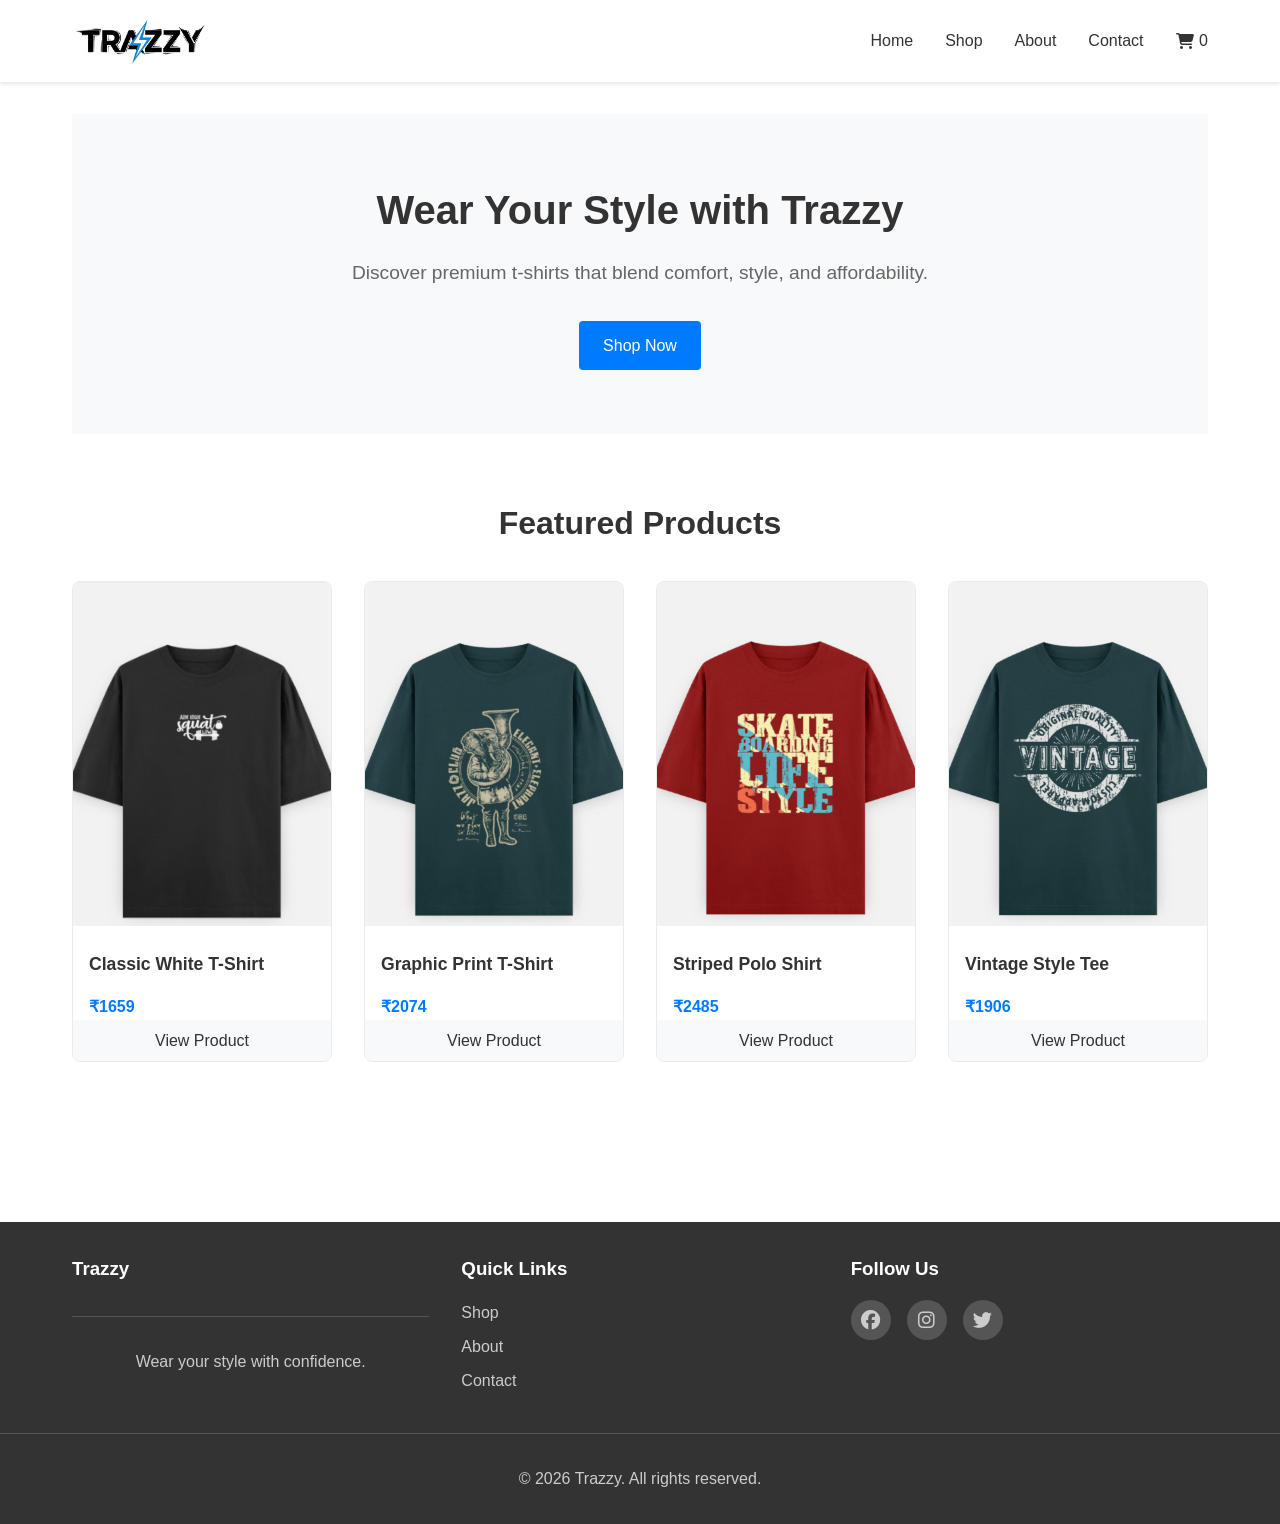
<file: index.html>
<!DOCTYPE html>
<html lang="en">
<head>
    <meta charset="UTF-8">
    <meta name="viewport" content="width=device-width, initial-scale=1.0">
    <meta name="google-site-verification" content="aYXDI9eZsHHa-h7mz7FvYoo7btcpXWgbViqtaqPOpN0" />
    <title>Buy Trendy T-Shirts Online | Trazzy</title>
    <meta name="description" content="Shop trendy and affordable t-shirts online at Trazzy. Stylish designs, premium quality, and best prices.">
    <meta name="keywords" content="buy t-shirts online, trendy t-shirts, Trazzy clothing">
    <link rel="stylesheet" href="https://cdnjs.cloudflare.com/ajax/libs/font-awesome/6.4.0/css/all.min.css">
    <link rel="stylesheet" href="style.css">
</head>
<body>
    <header>
        <nav>
            <div class="nav-container">
                <div class="logo">
                    <a href="index.html"><img src="logo.png" alt="Trazzy Logo"></a>
                </div>
                <ul class="nav-links">
                    <li><a href="index.html">Home</a></li>
                    <li><a href="shop.html">Shop</a></li>
                    <li><a href="about.html">About</a></li>
                    <li><a href="contact.html">Contact</a></li>
                    <li><a href="cart.html"><i class="fas fa-shopping-cart"></i> <span id="cart-count">0</span></a></li>
                </ul>
            </div>
        </nav>
    </header>

    <main>
        <section class="hero">
            <div class="hero-content">
                <h1>Wear Your Style with Trazzy</h1>
                <p>Discover premium t-shirts that blend comfort, style, and affordability.</p>
                <a href="shop.html" class="cta-button">Shop Now</a>
            </div>
        </section>

        <section class="featured-products">
            <h2>Featured Products</h2>
            <div class="products-grid">
                <div class="product-card">
                    <img src="image1.png" alt="Classic Black Oversize T-Shirt - Trazzy">
                    <h3>Classic White T-Shirt</h3>
                    <p>₹1659</p>
                    <a href="product.html?id=1" class="view-product">View Product</a>
                </div>
                <div class="product-card">
                    <img src="image2.png" alt="Graphic Print Oversize T-Shirt - Trazzy">
                    <h3>Graphic Print T-Shirt</h3>
                    <p>₹2074</p>
                    <a href="product.html?id=2" class="view-product">View Product</a>
                </div>
                <div class="product-card">
                    <img src="image3.png" alt="Skating Theme Oversize T-Shirt - Trazzy">
                    <h3>Striped Polo Shirt</h3>
                    <p>₹2485</p>
                    <a href="product.html?id=3" class="view-product">View Product</a>
                </div>
                <div class="product-card">
                    <img src="image4.png" alt="Vintage Style Oversize Tee - Trazzy">
                    <h3>Vintage Style Tee</h3>
                    <p>₹1906</p>
                    <a href="product.html?id=4" class="view-product">View Product</a>
                </div>
            </div>
        </section>
    </main>

    <footer>
        <div class="footer-content">
            <div class="footer-section">
                <h3>Trazzy</h3>
                <p>Wear your style with confidence.</p>
            </div>
            <div class="footer-section">
                <h3>Quick Links</h3>
                <ul>
                    <li><a href="shop.html">Shop</a></li>
                    <li><a href="about.html">About</a></li>
                    <li><a href="contact.html">Contact</a></li>
                </ul>
            </div>
            <div class="footer-section">
                <h3>Follow Us</h3>
                <div class="social-icons">
                    <a href="https://www.facebook.com/profile.php?id=61579542984211" aria-label="Facebook" target="_blank" rel="noopener noreferrer"><i class="fab fa-facebook"></i></a>
                    <a href="https://www.instagram.com/trazzy.in/?hl=en" aria-label="Instagram" target="_blank" rel="noopener noreferrer"><i class="fab fa-instagram"></i></a>
                    <a href="#" aria-label="Twitter"><i class="fab fa-twitter"></i></a>
                </div>
            </div>
        </div>
        <p>&copy; 2026 Trazzy. All rights reserved.</p>
    </footer>

    <script src="script.js"></script>
</body>
</html>
</file>
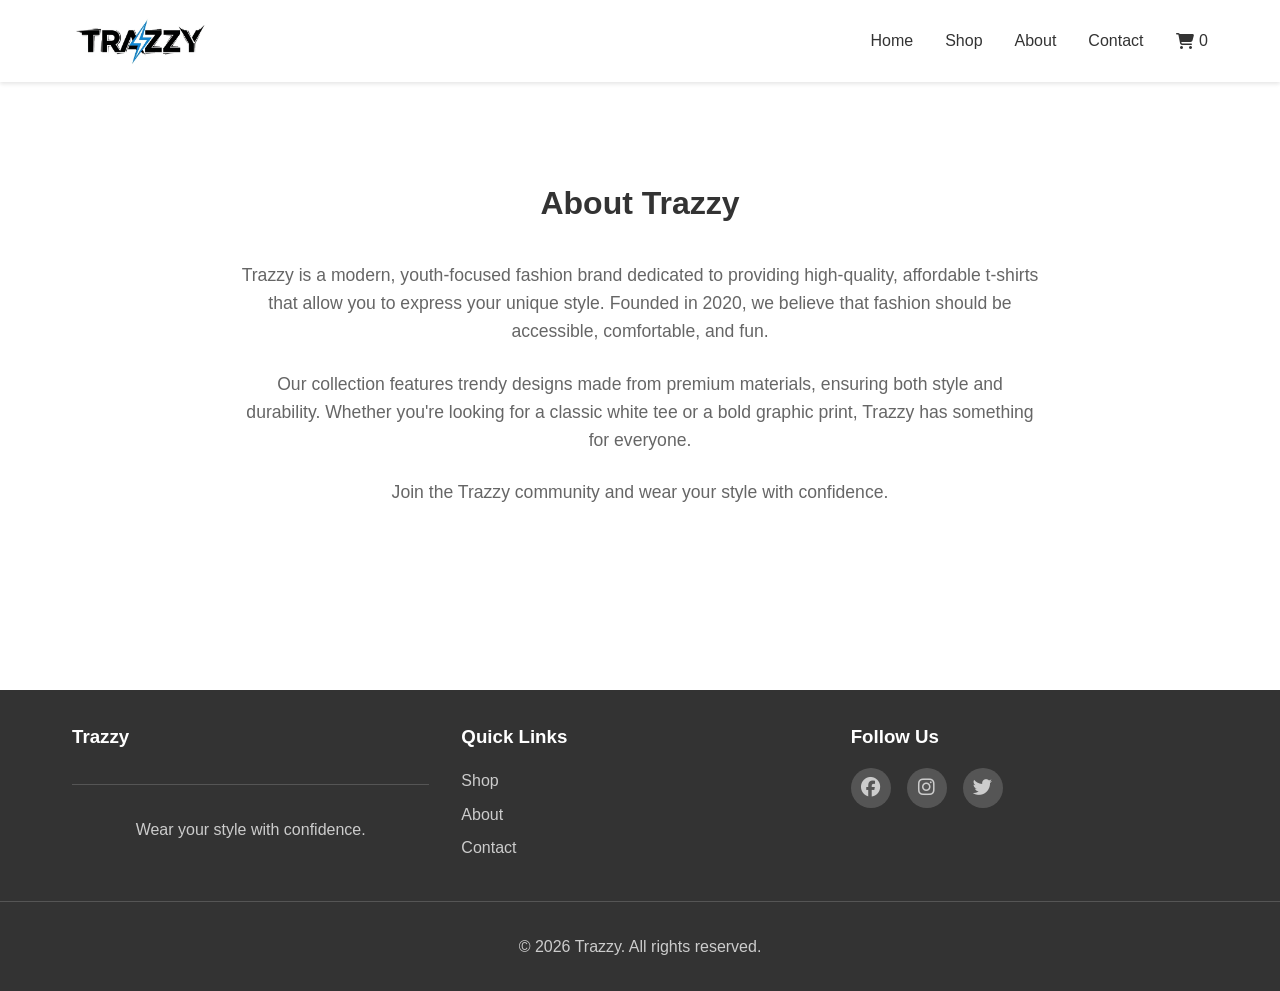
<file: about.html>
<!DOCTYPE html>
<html lang="en">
<head>
    <meta charset="UTF-8">
    <meta name="viewport" content="width=device-width, initial-scale=1.0">
    <title>About Trazzy | Premium T-Shirt Brand</title>
    <meta name="description" content="Learn about Trazzy, a premium t-shirt brand offering trendy and affordable clothing for the modern youth.">
    <meta name="keywords" content="about Trazzy, fashion brand, trendy t-shirts, youth fashion, clothing story">
    <link rel="stylesheet" href="https://cdnjs.cloudflare.com/ajax/libs/font-awesome/6.4.0/css/all.min.css">
    <link rel="stylesheet" href="style.css">
</head>
<body>
    <header>
        <nav>
            <div class="nav-container">
                <div class="logo">
                    <a href="index.html"><img src="logo.png" alt="Trazzy Logo"></a>
                </div>
                <ul class="nav-links">
                    <li><a href="index.html">Home</a></li>
                    <li><a href="shop.html">Shop</a></li>
                    <li><a href="about.html">About</a></li>
                    <li><a href="contact.html">Contact</a></li>
                    <li><a href="cart.html"><i class="fas fa-shopping-cart"></i> <span id="cart-count">0</span></a></li>
                </ul>
            </div>
        </nav>
    </header>

    <main>
        <section class="about">
            <h1>About Trazzy</h1>
            <p>Trazzy is a modern, youth-focused fashion brand dedicated to providing high-quality, affordable t-shirts that allow you to express your unique style. Founded in 2020, we believe that fashion should be accessible, comfortable, and fun.</p>
            <p>Our collection features trendy designs made from premium materials, ensuring both style and durability. Whether you're looking for a classic white tee or a bold graphic print, Trazzy has something for everyone.</p>
            <p>Join the Trazzy community and wear your style with confidence.</p>
        </section>
    </main>

    <footer>
        <div class="footer-content">
            <div class="footer-section">
                <h3>Trazzy</h3>
                <p>Wear your style with confidence.</p>
            </div>
            <div class="footer-section">
                <h3>Quick Links</h3>
                <ul>
                    <li><a href="shop.html">Shop</a></li>
                    <li><a href="about.html">About</a></li>
                    <li><a href="contact.html">Contact</a></li>
                </ul>
            </div>
            <div class="footer-section">
                <h3>Follow Us</h3>
                <div class="social-icons">
                    <a href="https://www.facebook.com/profile.php?id=61579542984211" aria-label="Facebook" target="_blank" rel="noopener noreferrer"><i class="fab fa-facebook"></i></a>
                    <a href="https://www.instagram.com/trazzy.in/?hl=en" aria-label="Instagram" target="_blank" rel="noopener noreferrer"><i class="fab fa-instagram"></i></a>
                    <a href="#" aria-label="Twitter"><i class="fab fa-twitter"></i></a>
                </div>
            </div>
        </div>
        <p>&copy; 2026 Trazzy. All rights reserved.</p>
    </footer>

    <script src="script.js"></script>
</body>
</html>
</file>
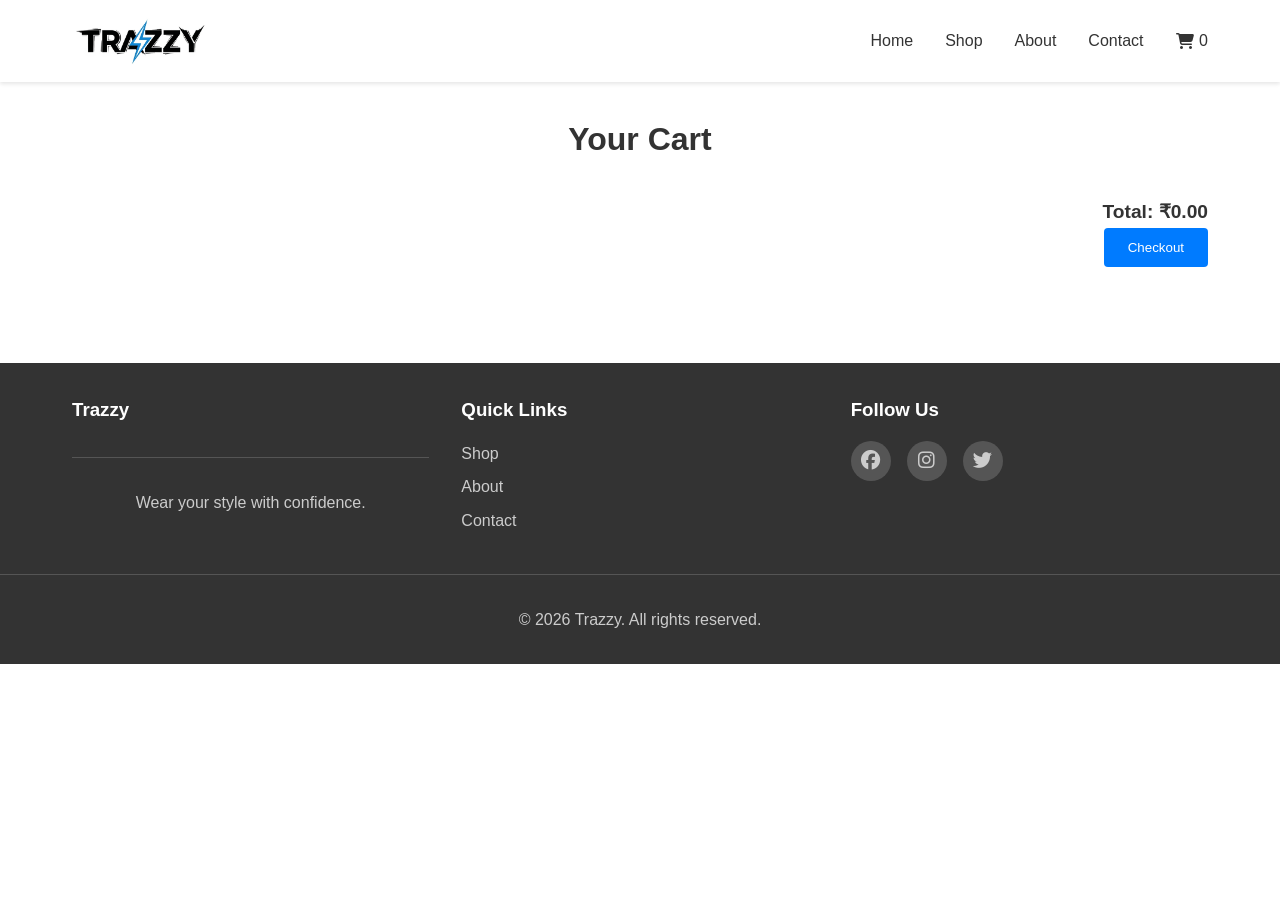
<file: cart.html>
<!DOCTYPE html>
<html lang="en">
<head>
    <meta charset="UTF-8">
    <meta name="viewport" content="width=device-width, initial-scale=1.0">
    <title>Shopping Cart | Trazzy</title>
    <meta name="description" content="Review your shopping cart at Trazzy. Check out trendy t-shirts, adjust quantities, and proceed to checkout.">
    <meta name="keywords" content="shopping cart, buy t-shirts online, Trazzy clothing, checkout">
    <link rel="stylesheet" href="https://cdnjs.cloudflare.com/ajax/libs/font-awesome/6.4.0/css/all.min.css">
    <link rel="stylesheet" href="style.css">
</head>
<body>
    <header>
        <nav>
            <div class="nav-container">
                <div class="logo">
                    <a href="index.html"><img src="logo.png" alt="Trazzy Logo"></a>
                </div>
                <ul class="nav-links">
                    <li><a href="index.html">Home</a></li>
                    <li><a href="shop.html">Shop</a></li>
                    <li><a href="about.html">About</a></li>
                    <li><a href="contact.html">Contact</a></li>
                    <li><a href="cart.html"><i class="fas fa-shopping-cart"></i> <span id="cart-count">0</span></a></li>
                </ul>
            </div>
        </nav>
    </header>

    <main>
        <section class="cart">
            <h1>Your Cart</h1>
            <div id="cart-items">
                <!-- Cart items will be populated by JavaScript -->
            </div>
            <div class="cart-total">
                <p>Total: ₹<span id="total-price">0.00</span></p>
                <button class="cta-button" onclick="proceedToCheckout()">Checkout</button>
            </div>
        </section>
    </main>

    <footer>
        <div class="footer-content">
            <div class="footer-section">
                <h3>Trazzy</h3>
                <p>Wear your style with confidence.</p>
            </div>
            <div class="footer-section">
                <h3>Quick Links</h3>
                <ul>
                    <li><a href="shop.html">Shop</a></li>
                    <li><a href="about.html">About</a></li>
                    <li><a href="contact.html">Contact</a></li>
                </ul>
            </div>
            <div class="footer-section">
                <h3>Follow Us</h3>
                <div class="social-icons">
                    <a href="https://www.facebook.com/profile.php?id=61579542984211" aria-label="Facebook" target="_blank" rel="noopener noreferrer"><i class="fab fa-facebook"></i></a>
                    <a href="https://www.instagram.com/trazzy.in/?hl=en" aria-label="Instagram" target="_blank" rel="noopener noreferrer"><i class="fab fa-instagram"></i></a>
                    <a href="#" aria-label="Twitter"><i class="fab fa-twitter"></i></a>
                </div>
            </div>
        </div>
        <p>&copy; 2026 Trazzy. All rights reserved.</p>
    </footer>

    <script src="script.js"></script>
</body>
</html>
</file>
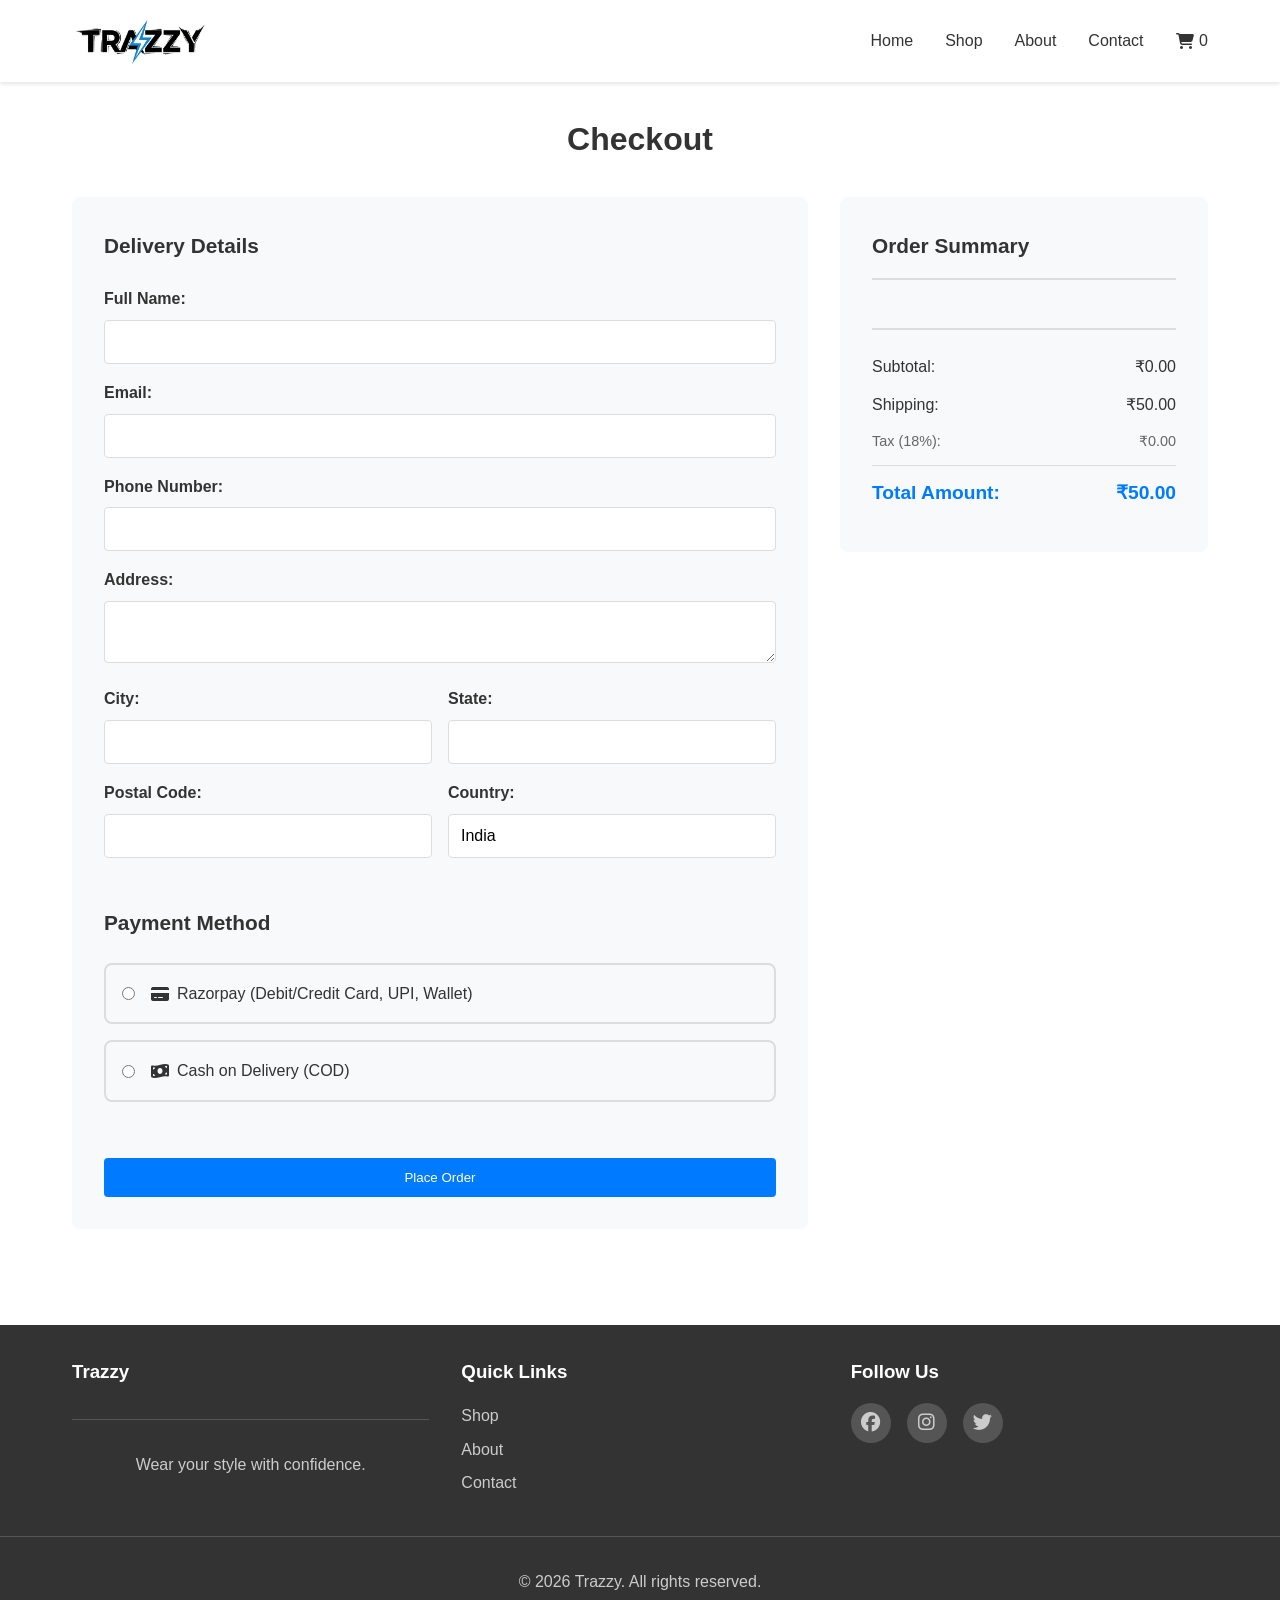
<file: checkout.html>
<!DOCTYPE html>
<html lang="en">
<head>
    <meta charset="UTF-8">
    <meta name="viewport" content="width=device-width, initial-scale=1.0">
    <title>Checkout | Trazzy</title>
    <meta name="description" content="Complete your purchase at Trazzy. Secure checkout with multiple payment options.">
    <meta name="keywords" content="checkout, payment, Trazzy, Razorpay, cash on delivery">
    <link rel="stylesheet" href="https://cdnjs.cloudflare.com/ajax/libs/font-awesome/6.4.0/css/all.min.css">
    <link rel="stylesheet" href="style.css">
</head>
<body>
    <header>
        <nav>
            <div class="nav-container">
                <div class="logo">
                    <a href="index.html"><img src="logo.png" alt="Trazzy Logo"></a>
                </div>
                <ul class="nav-links">
                    <li><a href="index.html">Home</a></li>
                    <li><a href="shop.html">Shop</a></li>
                    <li><a href="about.html">About</a></li>
                    <li><a href="contact.html">Contact</a></li>
                    <li><a href="cart.html"><i class="fas fa-shopping-cart"></i> <span id="cart-count">0</span></a></li>
                </ul>
            </div>
        </nav>
    </header>

    <main>
        <section class="checkout">
            <h1>Checkout</h1>
            <div class="checkout-container">
                <div class="checkout-form-section">
                    <h2>Delivery Details</h2>
                    <form id="checkout-form">
                        <div class="form-group">
                            <label for="fullname">Full Name:</label>
                            <input type="text" id="fullname" name="fullname" required>
                        </div>

                        <div class="form-group">
                            <label for="email">Email:</label>
                            <input type="email" id="email" name="email" required>
                        </div>

                        <div class="form-group">
                            <label for="phone">Phone Number:</label>
                            <input type="tel" id="phone" name="phone" pattern="[0-9]{10}" required>
                        </div>

                        <div class="form-group">
                            <label for="address">Address:</label>
                            <textarea id="address" name="address" required></textarea>
                        </div>

                        <div class="form-row">
                            <div class="form-group">
                                <label for="city">City:</label>
                                <input type="text" id="city" name="city" required>
                            </div>
                            <div class="form-group">
                                <label for="state">State:</label>
                                <input type="text" id="state" name="state" required>
                            </div>
                        </div>

                        <div class="form-row">
                            <div class="form-group">
                                <label for="postal">Postal Code:</label>
                                <input type="text" id="postal" name="postal" required>
                            </div>
                            <div class="form-group">
                                <label for="country">Country:</label>
                                <input type="text" id="country" name="country" value="India" required>
                            </div>
                        </div>

                        <h2 style="margin-top: 2rem;">Payment Method</h2>
                        
                        <div class="payment-options">
                            <label class="payment-option">
                                <input type="radio" name="payment-method" value="razorpay" required>
                                <span class="payment-label">
                                    <i class="fas fa-credit-card"></i> Razorpay (Debit/Credit Card, UPI, Wallet)
                                </span>
                            </label>

                            <label class="payment-option">
                                <input type="radio" name="payment-method" value="cod" required>
                                <span class="payment-label">
                                    <i class="fas fa-money-bill-wave"></i> Cash on Delivery (COD)
                                </span>
                            </label>
                        </div>

                        <button type="submit" class="cta-button" style="width: 100%; margin-top: 2rem;">Place Order</button>
                    </form>
                </div>

                <div class="order-summary-section">
                    <h2>Order Summary</h2>
                    <div id="order-items">
                        <!-- Cart items will be populated by JavaScript -->
                    </div>
                    <div class="order-total">
                        <div class="total-row">
                            <span>Subtotal:</span>
                            <span>₹<span id="subtotal">0.00</span></span>
                        </div>
                        <div class="total-row">
                            <span>Shipping:</span>
                            <span>₹<span id="shipping">0.00</span></span>
                        </div>
                        <div class="total-row tax">
                            <span>Tax (18%):</span>
                            <span>₹<span id="tax">0.00</span></span>
                        </div>
                        <div class="total-row grand-total">
                            <span>Total Amount:</span>
                            <span>₹<span id="grand-total">0.00</span></span>
                        </div>
                    </div>
                </div>
            </div>
        </section>
    </main>

    <footer>
        <div class="footer-content">
            <div class="footer-section">
                <h3>Trazzy</h3>
                <p>Wear your style with confidence.</p>
            </div>
            <div class="footer-section">
                <h3>Quick Links</h3>
                <ul>
                    <li><a href="shop.html">Shop</a></li>
                    <li><a href="about.html">About</a></li>
                    <li><a href="contact.html">Contact</a></li>
                </ul>
            </div>
            <div class="footer-section">
                <h3>Follow Us</h3>
                <div class="social-icons">
                    <a href="https://www.facebook.com/profile.php?id=61579542984211" aria-label="Facebook" target="_blank" rel="noopener noreferrer"><i class="fab fa-facebook"></i></a>
                    <a href="https://www.instagram.com/trazzy.in/?hl=en" aria-label="Instagram" target="_blank" rel="noopener noreferrer"><i class="fab fa-instagram"></i></a>
                    <a href="#" aria-label="Twitter"><i class="fab fa-twitter"></i></a>
                </div>
            </div>
        </div>
        <p>&copy; 2026 Trazzy. All rights reserved.</p>
    </footer>

    <script src="script.js"></script>
</body>
</html>
</file>
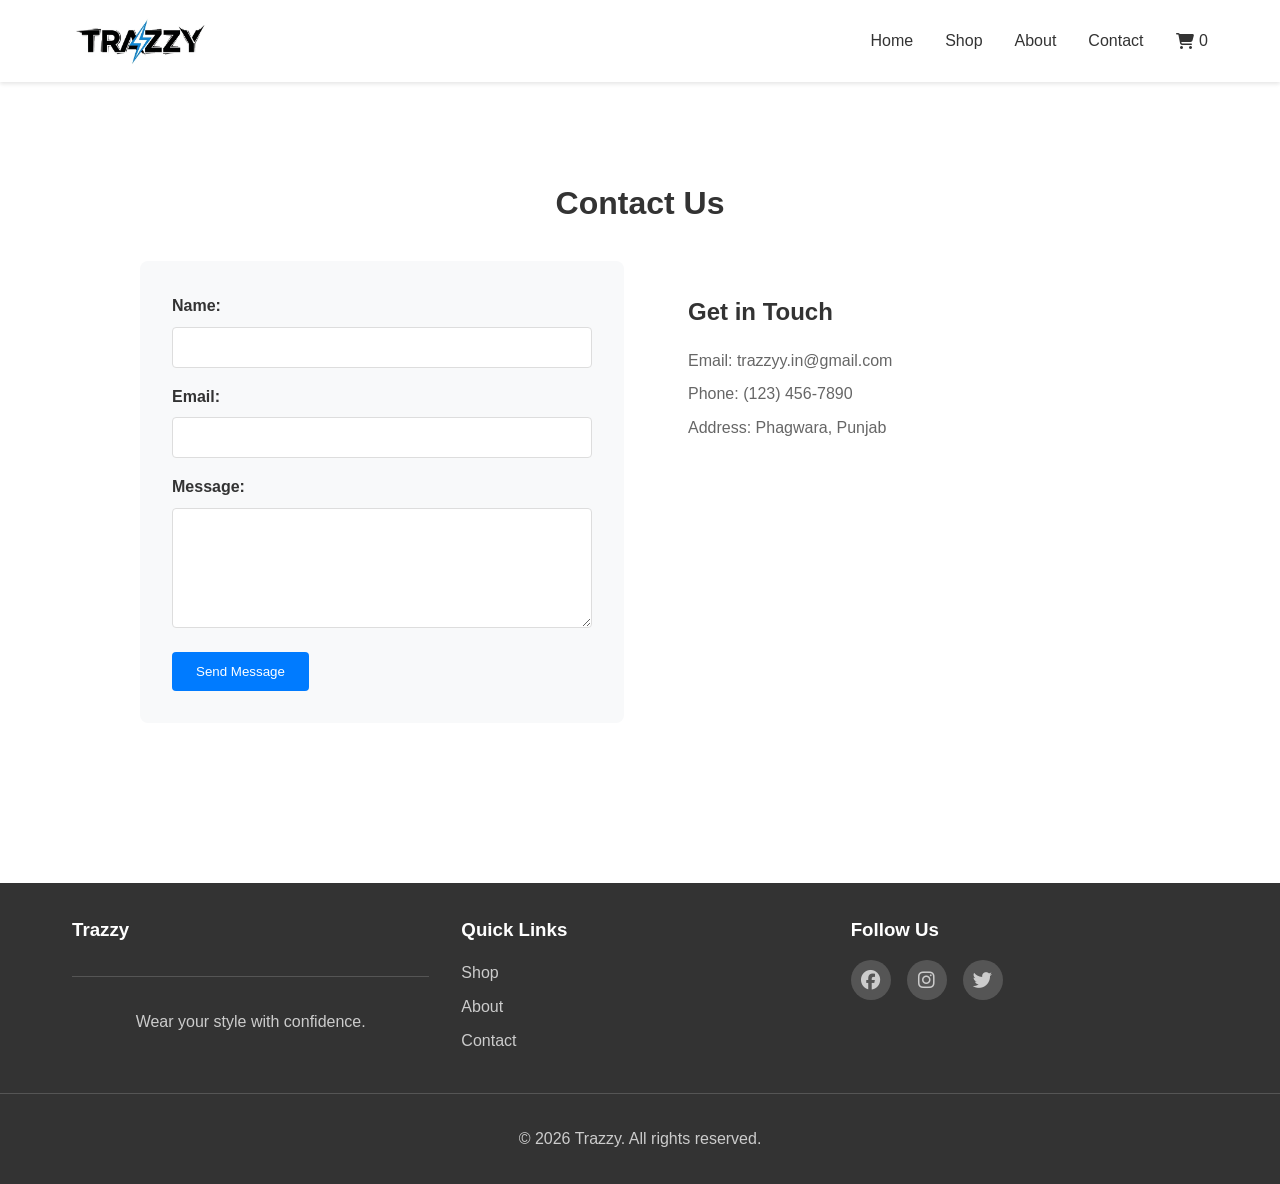
<file: contact.html>
<!DOCTYPE html>
<html lang="en">
<head>
    <meta charset="UTF-8">
    <meta name="viewport" content="width=device-width, initial-scale=1.0">
    <title>Contact Trazzy | Get in Touch</title>
    <meta name="description" content="Contact Trazzy for inquiries about our trendy t-shirts. Reach out via our contact form or find our details.">
    <meta name="keywords" content="contact Trazzy, customer service, buy t-shirts online, fashion inquiries">
    <link rel="stylesheet" href="https://cdnjs.cloudflare.com/ajax/libs/font-awesome/6.4.0/css/all.min.css">
    <link rel="stylesheet" href="style.css">
</head>
<body>
    <header>
        <nav>
            <div class="nav-container">
                <div class="logo">
                    <a href="index.html"><img src="logo.png" alt="Trazzy Logo"></a>
                </div>
                <ul class="nav-links">
                    <li><a href="index.html">Home</a></li>
                    <li><a href="shop.html">Shop</a></li>
                    <li><a href="about.html">About</a></li>
                    <li><a href="contact.html">Contact</a></li>
                    <li><a href="cart.html"><i class="fas fa-shopping-cart"></i> <span id="cart-count">0</span></a></li>
                </ul>
            </div>
        </nav>
    </header>

    <main>
        <section class="contact">
            <h1>Contact Us</h1>
            <div class="contact-content">
                <div class="contact-form">
                    <form id="contact-form">
                        <label for="name">Name:</label>
                        <input type="text" id="name" name="name" required>
                        
                        <label for="email">Email:</label>
                        <input type="email" id="email" name="email" required>
                        
                        <label for="message">Message:</label>
                        <textarea id="message" name="message" required></textarea>
                        
                        <button type="submit" class="cta-button">Send Message</button>
                    </form>
                </div>
                <div class="contact-info">
                    <h2>Get in Touch</h2>
                    <p>Email: trazzyy.in@gmail.com</p>
                    <p>Phone: (123) 456-7890</p>
                    <p>Address: Phagwara, Punjab</p>
                </div>
            </div>
        </section>
    </main>

    <footer>
        <div class="footer-content">
            <div class="footer-section">
                <h3>Trazzy</h3>
                <p>Wear your style with confidence.</p>
            </div>
            <div class="footer-section">
                <h3>Quick Links</h3>
                <ul>
                    <li><a href="shop.html">Shop</a></li>
                    <li><a href="about.html">About</a></li>
                    <li><a href="contact.html">Contact</a></li>
                </ul>
            </div>
            <div class="footer-section">
                <h3>Follow Us</h3>
                <div class="social-icons">
                    <a href="https://www.facebook.com/profile.php?id=61579542984211" aria-label="Facebook" target="_blank" rel="noopener noreferrer"><i class="fab fa-facebook"></i></a>
                    <a href="https://www.instagram.com/trazzy.in/?hl=en" aria-label="Instagram" target="_blank" rel="noopener noreferrer"><i class="fab fa-instagram"></i></a>
                    <a href="#" aria-label="Twitter"><i class="fab fa-twitter"></i></a>
                </div>
            </div>
        </div>
        <p>&copy; 2026 Trazzy. All rights reserved.</p>
    </footer>

    <script src="script.js"></script>
</body>
</html>
</file>
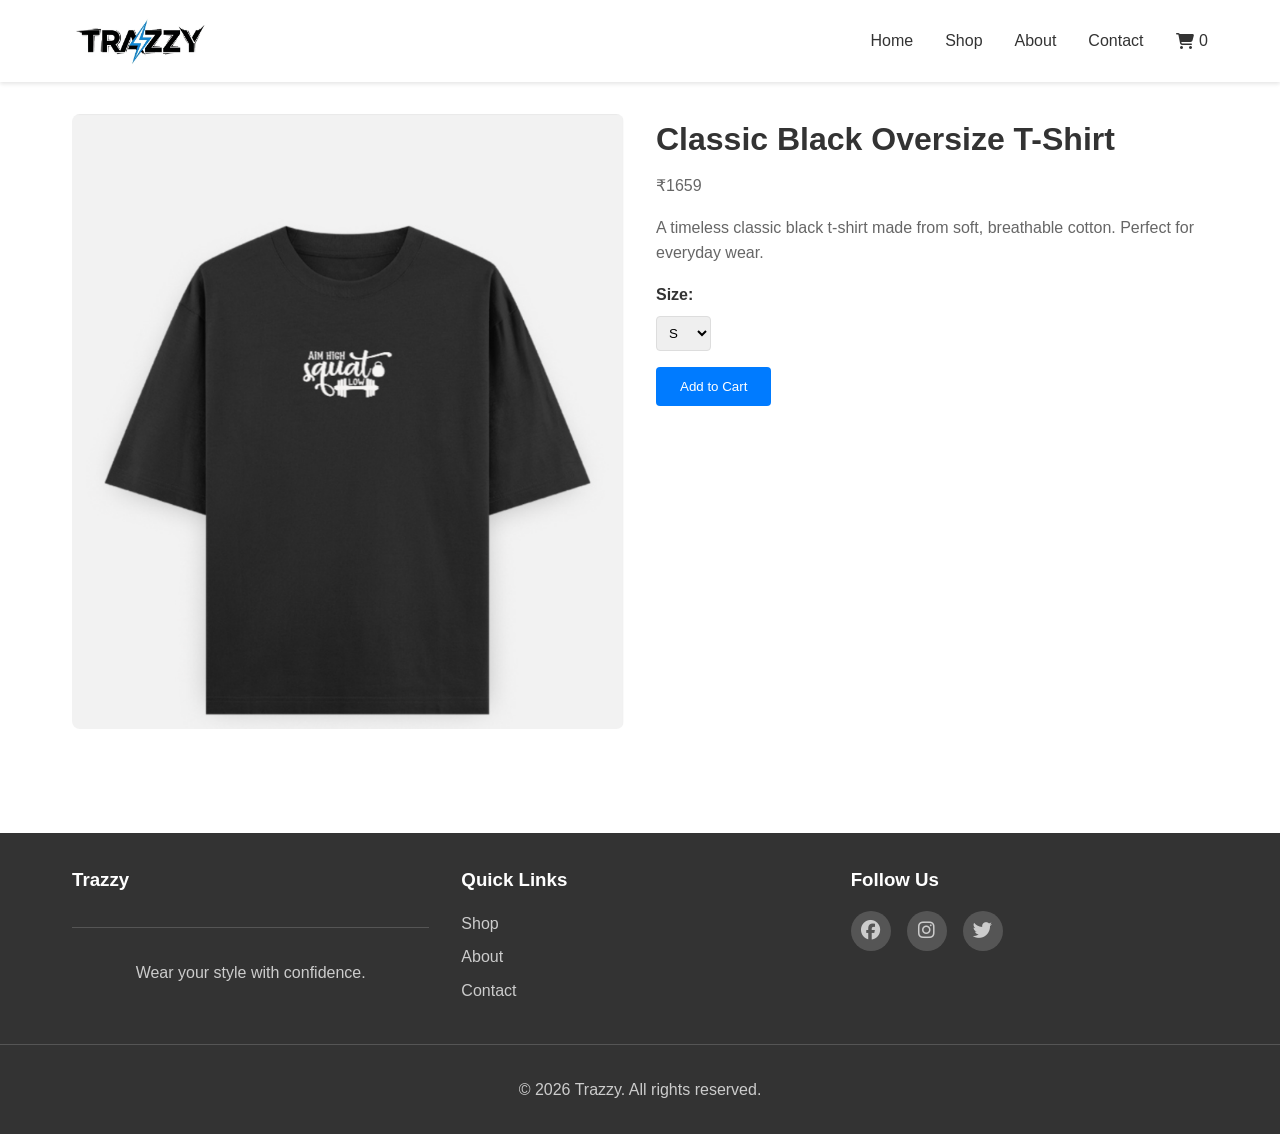
<file: product.html>
<!DOCTYPE html>
<html lang="en">
<head>
    <meta charset="UTF-8">
    <meta name="viewport" content="width=device-width, initial-scale=1.0">
    <title>T-Shirt Details | Trazzy</title>
    <meta name="description" content="View detailed information about our trendy t-shirts at Trazzy. Choose your size and add to cart for stylish, affordable clothing.">
    <meta name="keywords" content="t-shirt details, buy t-shirts online, Trazzy clothing, trendy t-shirts">
    <link rel="stylesheet" href="https://cdnjs.cloudflare.com/ajax/libs/font-awesome/6.4.0/css/all.min.css">
    <link rel="stylesheet" href="style.css">
</head>
<body>
    <header>
        <nav>
            <div class="nav-container">
                <div class="logo">
                    <a href="index.html"><img src="logo.png" alt="Trazzy Logo"></a>
                </div>
                <ul class="nav-links">
                    <li><a href="index.html">Home</a></li>
                    <li><a href="shop.html">Shop</a></li>
                    <li><a href="about.html">About</a></li>
                    <li><a href="contact.html">Contact</a></li>
                    <li><a href="cart.html"><i class="fas fa-shopping-cart"></i> <span id="cart-count">0</span></a></li>
                </ul>
            </div>
        </nav>
    </header>

    <main>
        <section class="product-detail">
            <div class="product-image">
                <img id="product-img" src="image1.png" alt="Product Image">
            </div>
            <div class="product-info">
                <h1 id="product-name">Classic Black Oversize T-Shirt</h1>
                <p id="product-price">₹1659</p>
                <p id="product-description">A timeless classic black t-shirt made from soft, breathable cotton. Perfect for everyday wear.</p>
                <div class="size-options">
                    <label for="size">Size:</label>
                    <select id="size">
                        <option value="S">S</option>
                        <option value="M">M</option>
                        <option value="L">L</option>
                        <option value="XL">XL</option>
                    </select>
                </div>
                <button id="add-to-cart" class="cta-button">Add to Cart</button>
            </div>
        </section>
    </main>

    <footer>
        <div class="footer-content">
            <div class="footer-section">
                <h3>Trazzy</h3>
                <p>Wear your style with confidence.</p>
            </div>
            <div class="footer-section">
                <h3>Quick Links</h3>
                <ul>
                    <li><a href="shop.html">Shop</a></li>
                    <li><a href="about.html">About</a></li>
                    <li><a href="contact.html">Contact</a></li>
                </ul>
            </div>
            <div class="footer-section">
                <h3>Follow Us</h3>
                <div class="social-icons">
                    <a href="https://www.facebook.com/profile.php?id=61579542984211" aria-label="Facebook" target="_blank" rel="noopener noreferrer"><i class="fab fa-facebook"></i></a>
                    <a href="https://www.instagram.com/trazzy.in/?hl=en" aria-label="Instagram" target="_blank" rel="noopener noreferrer"><i class="fab fa-instagram"></i></a>
                    <a href="#" aria-label="Twitter"><i class="fab fa-twitter"></i></a>
                </div>
            </div>
        </div>
        <p>&copy; 2026 Trazzy. All rights reserved.</p>
    </footer>

    <script src="script.js"></script>
</body>
</html>
</file>
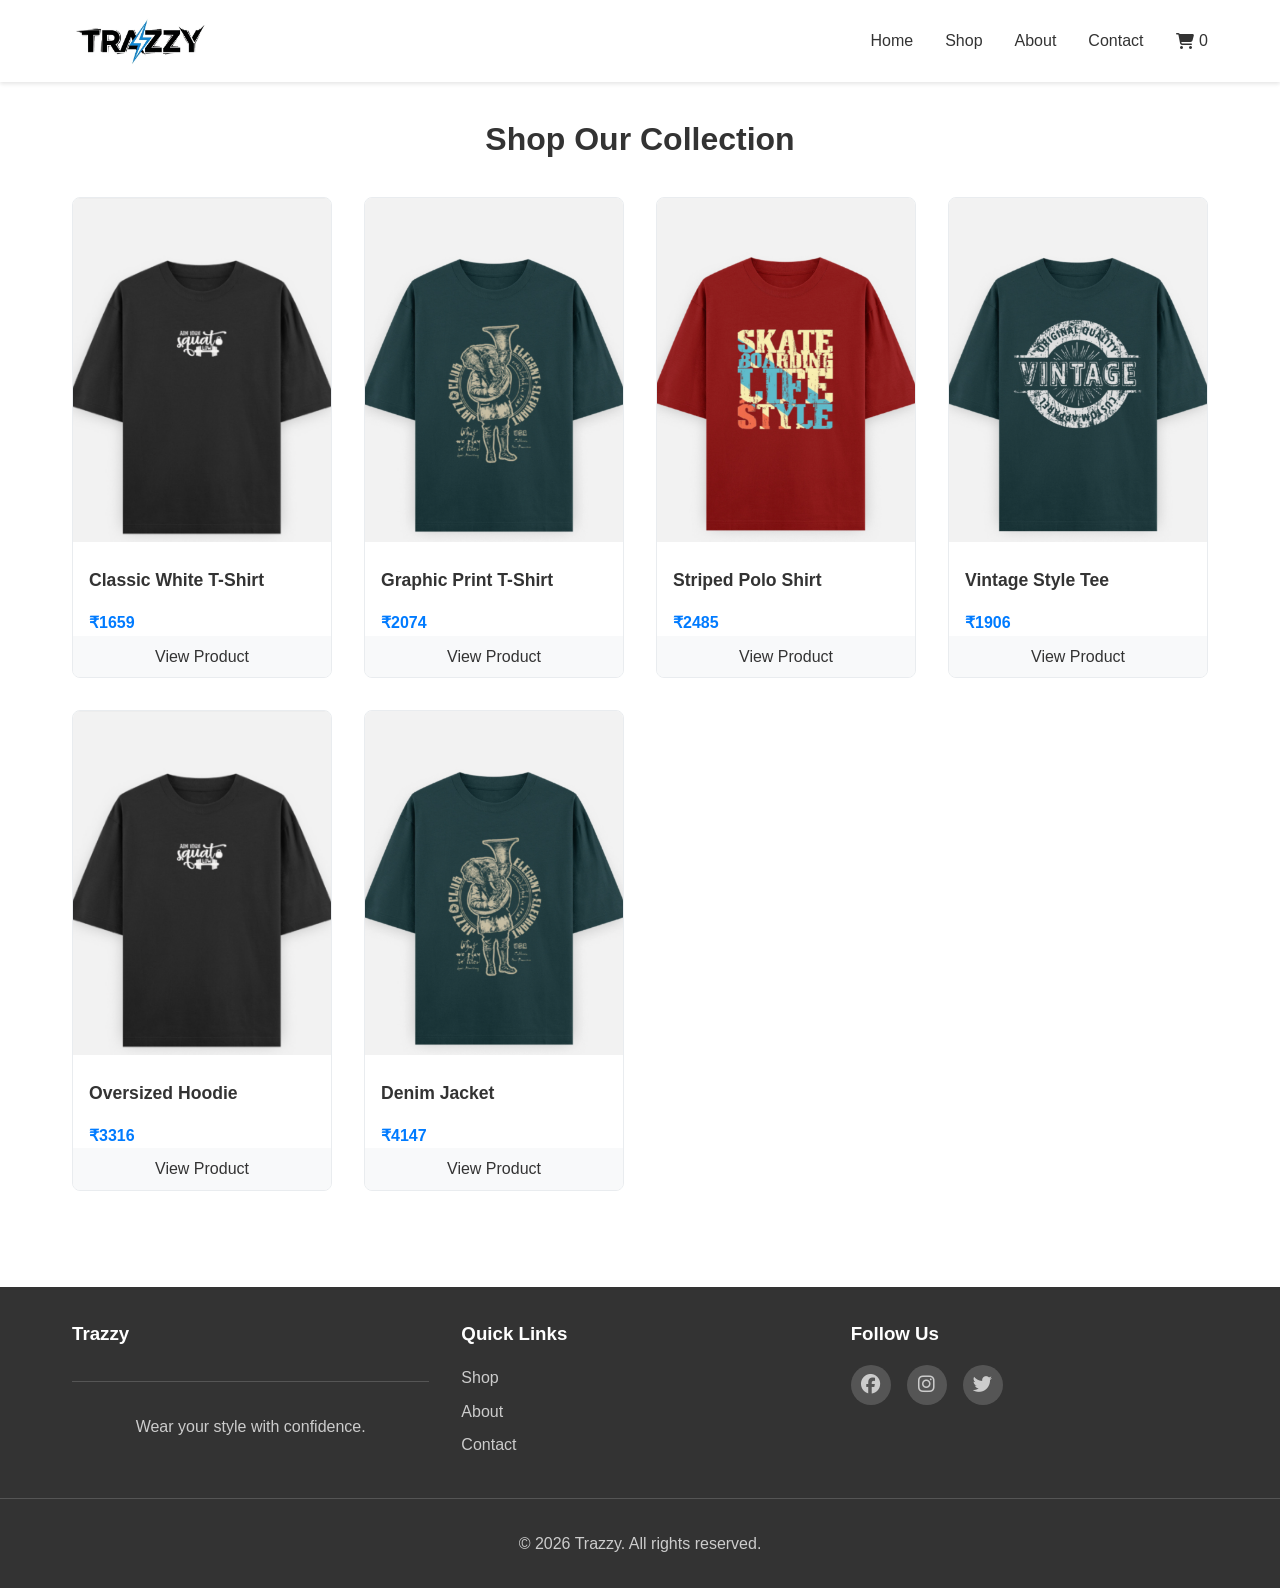
<file: shop.html>
<!DOCTYPE html>
<html lang="en">
<head>
    <meta charset="UTF-8">
    <meta name="viewport" content="width=device-width, initial-scale=1.0">
    <title>Shop Trendy T-Shirts Online | Trazzy</title>
    <meta name="description" content="Browse our collection of trendy t-shirts online at Trazzy. Find stylish designs, premium quality, and affordable prices.">
    <meta name="keywords" content="shop t-shirts online, trendy t-shirts, Trazzy clothing, affordable t-shirts">
    <link rel="stylesheet" href="https://cdnjs.cloudflare.com/ajax/libs/font-awesome/6.4.0/css/all.min.css">
    <link rel="stylesheet" href="style.css">
</head>
<body>
    <header>
        <nav>
            <div class="nav-container">
                <div class="logo">
                    <a href="index.html"><img src="logo.png" alt="Trazzy Logo"></a>
                </div>
                <ul class="nav-links">
                    <li><a href="index.html">Home</a></li>
                    <li><a href="shop.html">Shop</a></li>
                    <li><a href="about.html">About</a></li>
                    <li><a href="contact.html">Contact</a></li>
                    <li><a href="cart.html"><i class="fas fa-shopping-cart"></i> <span id="cart-count">0</span></a></li>
                </ul>
            </div>
        </nav>
    </header>

    <main>
        <section class="shop">
            <h1>Shop Our Collection</h1>
            <div class="products-grid">
                <div class="product-card">
                    <img src="image1.png" alt="Classic Black Oversize T-Shirt - Trazzy">
                    <h3>Classic White T-Shirt</h3>
                    <p>₹1659</p>
                    <a href="product.html?id=1" class="view-product">View Product</a>
                </div>
                <div class="product-card">
                    <img src="image2.png" alt="Graphic Print Oversize T-Shirt - Trazzy">
                    <h3>Graphic Print T-Shirt</h3>
                    <p>₹2074</p>
                    <a href="product.html?id=2" class="view-product">View Product</a>
                </div>
                <div class="product-card">
                    <img src="image3.png" alt="Skating Theme Oversize T-Shirt - Trazzy">
                    <h3>Striped Polo Shirt</h3>
                    <p>₹2485</p>
                    <a href="product.html?id=3" class="view-product">View Product</a>
                </div>
                <div class="product-card">
                    <img src="image4.png" alt="Vintage Style Oversize Tee - Trazzy">
                    <h3>Vintage Style Tee</h3>
                    <p>₹1906</p>
                    <a href="product.html?id=4" class="view-product">View Product</a>
                </div>
                <div class="product-card">
                    <img src="image1.png" alt="Oversized Tee - Trazzy">
                    <h3>Oversized Hoodie</h3>
                    <p>₹3316</p>
                    <a href="product.html?id=5" class="view-product">View Product</a>
                </div>
                <div class="product-card">
                    <img src="image2.png" alt="Printed Oversize Tee - Trazzy">
                    <h3>Denim Jacket</h3>
                    <p>₹4147</p>
                    <a href="product.html?id=6" class="view-product">View Product</a>
                </div>
            </div>
        </section>
    </main>

    <footer>
        <div class="footer-content">
            <div class="footer-section">
                <h3>Trazzy</h3>
                <p>Wear your style with confidence.</p>
            </div>
            <div class="footer-section">
                <h3>Quick Links</h3>
                <ul>
                    <li><a href="shop.html">Shop</a></li>
                    <li><a href="about.html">About</a></li>
                    <li><a href="contact.html">Contact</a></li>
                </ul>
            </div>
            <div class="footer-section">
                <h3>Follow Us</h3>
                <div class="social-icons">
                    <a href="https://www.facebook.com/profile.php?id=61579542984211" aria-label="Facebook" target="_blank" rel="noopener noreferrer"><i class="fab fa-facebook"></i></a>
                    <a href="https://www.instagram.com/trazzy.in/?hl=en" aria-label="Instagram" target="_blank" rel="noopener noreferrer"><i class="fab fa-instagram"></i></a>
                    <a href="#" aria-label="Twitter"><i class="fab fa-twitter"></i></a>
                </div>
            </div>
        </div>
        <p>&copy; 2026 Trazzy. All rights reserved.</p>
    </footer>

    <script src="script.js"></script>
</body>
</html>
</file>
<file: style.css>
/* Reset and base styles */
* {
    margin: 0;
    padding: 0;
    box-sizing: border-box;
}

body {
    font-family: 'Helvetica Neue', Helvetica, Arial, sans-serif;
    line-height: 1.6;
    color: #333;
    background-color: #fff;
}

a {
    text-decoration: none;
    color: inherit;
}

ul {
    list-style: none;
}

img {
    max-width: 100%;
    height: auto;
}

/* Navigation */
header {
    position: sticky;
    top: 0;
    background-color: #fff;
    box-shadow: 0 2px 4px rgba(0,0,0,0.1);
    z-index: 100;
}

.nav-container {
    max-width: 1200px;
    margin: 0 auto;
    display: flex;
    justify-content: space-between;
    align-items: center;
    padding: 1rem 2rem;
}

.logo a {
    font-size: 1.5rem;
    font-weight: bold;
    color: #333;
}

.logo img {
    display: block;
    max-height: 50px;
    width: auto;
}

.nav-links {
    display: flex;
    gap: 2rem;
}

.nav-links li a {
    transition: color 0.3s ease;
    display: inline-flex;
    align-items: center;
    gap: 0.35rem;
}

.nav-links li a:hover {
    color: #007bff;
}

.nav-links li a .fa-shopping-cart {
    font-size: 1rem;
}


/* Main content */
main {
    max-width: 1200px;
    margin: 0 auto;
    padding: 2rem;
}

/* Hero section */
.hero {
    text-align: center;
    padding: 4rem 0;
    background-color: #f8f9fa;
}

.hero-content h1 {
    font-size: 2.5rem;
    margin-bottom: 1rem;
    color: #333;
}

.hero-content p {
    font-size: 1.2rem;
    margin-bottom: 2rem;
    color: #666;
}

.cta-button {
    display: inline-block;
    background-color: #007bff;
    color: #fff;
    padding: 0.75rem 1.5rem;
    border-radius: 4px;
    transition: background-color 0.3s ease;
    cursor: pointer;
    border: none;
}

.cta-button:hover {
    background-color: #0056b3;
}

/* Featured products */
.featured-products {
    padding: 4rem 0;
}

.featured-products h2 {
    text-align: center;
    margin-bottom: 2rem;
    font-size: 2rem;
    color: #333;
}

.products-grid {
    display: grid;
    grid-template-columns: repeat(auto-fit, minmax(250px, 1fr));
    gap: 2rem;
}

.product-card {
    background-color: #fff;
    border: 1px solid #e9ecef;
    border-radius: 8px;
    overflow: hidden;
    transition: box-shadow 0.3s ease;
}

.product-card:hover {
    box-shadow: 0 4px 8px rgba(0,0,0,0.1);
}

.product-card img {
    width: 100%;
    aspect-ratio: 3 / 4;
    object-fit: cover;
    background-color: #f7f7f7;
}

.product-card h3 {
    padding: 1rem;
    font-size: 1.1rem;
    color: #333;
}

.product-card p {
    padding: 0 1rem;
    font-weight: bold;
    color: #007bff;
}

.view-product {
    display: block;
    text-align: center;
    padding: 0.5rem;
    background-color: #f8f9fa;
    color: #333;
    transition: background-color 0.3s ease;
}

.view-product:hover {
    background-color: #e9ecef;
}

/* Shop page */
.shop h1 {
    text-align: center;
    margin-bottom: 2rem;
    font-size: 2rem;
    color: #333;
}

/* Product detail */
.product-detail {
    display: grid;
    grid-template-columns: 1fr 1fr;
    gap: 2rem;
    align-items: start;
}

.product-image img {
    width: 100%;
    border-radius: 8px;
}

.product-info h1 {
    font-size: 2rem;
    margin-bottom: 0.5rem;
    color: #333;
}

.product-info p {
    margin-bottom: 1rem;
    color: #666;
}

.size-options {
    margin-bottom: 1rem;
}

.size-options label {
    display: block;
    margin-bottom: 0.5rem;
    font-weight: bold;
}

.size-options select {
    padding: 0.5rem;
    border: 1px solid #ddd;
    border-radius: 4px;
}

/* Cart */
.cart h1 {
    text-align: center;
    margin-bottom: 2rem;
    font-size: 2rem;
    color: #333;
}

#cart-items {
    margin-bottom: 2rem;
}

.cart-item {
    display: flex;
    justify-content: space-between;
    align-items: center;
    padding: 1rem;
    border: 1px solid #e9ecef;
    border-radius: 8px;
    margin-bottom: 1rem;
}

.cart-item img {
    width: 80px;
    height: 80px;
    object-fit: cover;
    display: block;
    border-radius: 4px;
}

.cart-item-details {
    flex: 1;
    margin-left: 1rem;
}

.cart-item-details h3 {
    margin-bottom: 0.5rem;
}

.quantity-controls {
    display: flex;
    align-items: center;
    gap: 0.5rem;
}

.quantity-controls button {
    padding: 0.25rem 0.5rem;
    border: 1px solid #ddd;
    background: #fff;
    cursor: pointer;
}

.remove-item {
    color: #dc3545;
    cursor: pointer;
}

.cart-total {
    text-align: right;
    font-size: 1.2rem;
    font-weight: bold;
    margin-top: 2rem;
}

/* Checkout */
.checkout h1 {
    text-align: center;
    margin-bottom: 2rem;
    font-size: 2rem;
    color: #333;
}

.checkout-container {
    display: grid;
    grid-template-columns: 2fr 1fr;
    gap: 2rem;
    align-items: start;
}

.checkout-form-section {
    background-color: #f8f9fa;
    padding: 2rem;
    border-radius: 8px;
}

.checkout-form-section h2 {
    font-size: 1.3rem;
    margin-bottom: 1.5rem;
    color: #333;
}

.form-group {
    margin-bottom: 1rem;
}

.form-group label {
    display: block;
    margin-bottom: 0.5rem;
    font-weight: bold;
    color: #333;
}

.form-group input,
.form-group textarea {
    width: 100%;
    padding: 0.75rem;
    border: 1px solid #ddd;
    border-radius: 4px;
    font-size: 1rem;
    font-family: inherit;
}

.form-group input:focus,
.form-group textarea:focus {
    outline: none;
    border-color: #007bff;
    box-shadow: 0 0 0 3px rgba(0, 123, 255, 0.1);
}

.form-row {
    display: grid;
    grid-template-columns: 1fr 1fr;
    gap: 1rem;
}

.payment-options {
    margin: 1.5rem 0;
    display: flex;
    flex-direction: column;
    gap: 1rem;
}

.payment-option {
    display: flex;
    align-items: center;
    padding: 1rem;
    border: 2px solid #ddd;
    border-radius: 8px;
    cursor: pointer;
    transition: all 0.3s ease;
}

.payment-option:hover {
    border-color: #007bff;
    background-color: #f0f7ff;
}

.payment-option input[type="radio"] {
    width: auto;
    margin-right: 1rem;
    cursor: pointer;
    accent-color: #007bff;
}

.payment-option input[type="radio"]:checked + .payment-label {
    color: #007bff;
    font-weight: bold;
}

.payment-label {
    display: flex;
    align-items: center;
    gap: 0.5rem;
    cursor: pointer;
}

.order-summary-section {
    background-color: #f8f9fa;
    padding: 2rem;
    border-radius: 8px;
    height: fit-content;
    position: sticky;
    top: 100px;
}

.order-summary-section h2 {
    font-size: 1.3rem;
    margin-bottom: 1.5rem;
    color: #333;
    border-bottom: 2px solid #ddd;
    padding-bottom: 1rem;
}

#order-items {
    margin-bottom: 1.5rem;
    max-height: 300px;
    overflow-y: auto;
}

.order-item {
    display: flex;
    justify-content: space-between;
    align-items: center;
    padding: 0.75rem 0;
    border-bottom: 1px solid #e9ecef;
}

.order-item-info p {
    margin: 0.25rem 0;
    font-size: 0.9rem;
    color: #666;
}

.order-item-info p:first-child {
    color: #333;
    font-weight: bold;
}

.order-item-price {
    font-weight: bold;
    color: #007bff;
}

.order-total {
    margin-top: 1.5rem;
    padding-top: 1.5rem;
    border-top: 2px solid #ddd;
}

.total-row {
    display: flex;
    justify-content: space-between;
    margin-bottom: 0.75rem;
    color: #333;
}

.total-row.tax {
    color: #666;
    font-size: 0.9rem;
}

.total-row.grand-total {
    font-size: 1.2rem;
    font-weight: bold;
    color: #007bff;
    border-top: 1px solid #ddd;
    padding-top: 0.75rem;
    margin-top: 0.75rem;
}

/* Responsive checkout */
@media (max-width: 768px) {
    .checkout-container {
        grid-template-columns: 1fr;
    }

    .order-summary-section {
        position: static;
    }

    .form-row {
        grid-template-columns: 1fr;
    }

    .payment-option {
        flex-direction: column;
        align-items: flex-start;
    }

    .payment-option input[type="radio"] {
        margin-bottom: 0.5rem;
    }
}


/* About */
.about {
    max-width: 800px;
    margin: 0 auto;
    text-align: center;
    padding: 4rem 0;
}

.about h1 {
    margin-bottom: 2rem;
    font-size: 2rem;
    color: #333;
}

.about p {
    margin-bottom: 1.5rem;
    font-size: 1.1rem;
    color: #666;
}

/* Contact */
.contact {
    max-width: 1000px;
    margin: 0 auto;
    padding: 4rem 0;
}

.contact h1 {
    text-align: center;
    margin-bottom: 2rem;
    font-size: 2rem;
    color: #333;
}

.contact-content {
    display: grid;
    grid-template-columns: 1fr 1fr;
    gap: 2rem;
}

.contact-form {
    background-color: #f8f9fa;
    padding: 2rem;
    border-radius: 8px;
}

.contact-form label {
    display: block;
    margin-bottom: 0.5rem;
    font-weight: bold;
}

.contact-form input,
.contact-form textarea {
    width: 100%;
    padding: 0.75rem;
    margin-bottom: 1rem;
    border: 1px solid #ddd;
    border-radius: 4px;
    font-family: inherit;
}

.contact-form textarea {
    height: 120px;
    resize: vertical;
}

.contact-info {
    padding: 2rem;
}

.contact-info h2 {
    margin-bottom: 1rem;
    color: #333;
}

.contact-info p {
    margin-bottom: 0.5rem;
    color: #666;
}

/* Footer */
footer {
    background-color: #333;
    color: #fff;
    padding: 2rem 0;
    margin-top: 4rem;
}

.footer-content {
    max-width: 1200px;
    margin: 0 auto;
    display: grid;
    grid-template-columns: repeat(auto-fit, minmax(200px, 1fr));
    gap: 2rem;
    padding: 0 2rem;
}

.footer-section h3 {
    margin-bottom: 1rem;
    color: #fff;
}

.footer-section ul li {
    margin-bottom: 0.5rem;
}

.footer-section a {
    color: #ccc;
    transition: color 0.3s ease;
}

.footer-section a:hover {
    color: #fff;
}

.social-icons {
    display: flex;
    gap: 1rem;
}

.social-icons a {
    background-color: #555;
    padding: 0.5rem;
    border-radius: 50%;
    text-align: center;
    width: 40px;
    height: 40px;
    display: flex;
    align-items: center;
    justify-content: center;
    transition: background-color 0.3s ease;
    font-size: 1.2rem;
}

.social-icons a:hover {
    background-color: #777;
}

footer p {
    text-align: center;
    margin-top: 2rem;
    padding-top: 2rem;
    border-top: 1px solid #555;
    color: #ccc;
}

/* Responsive */
@media (max-width: 768px) {
    .nav-container {
        flex-direction: column;
        gap: 1rem;
    }

    .nav-links {
        gap: 1rem;
    }

    .hero-content h1 {
        font-size: 2rem;
    }

    .products-grid {
        grid-template-columns: 1fr;
    }

    .product-detail {
        grid-template-columns: 1fr;
    }

    .contact-content {
        grid-template-columns: 1fr;
    }

    .footer-content {
        grid-template-columns: 1fr;
    }
}
</file>
